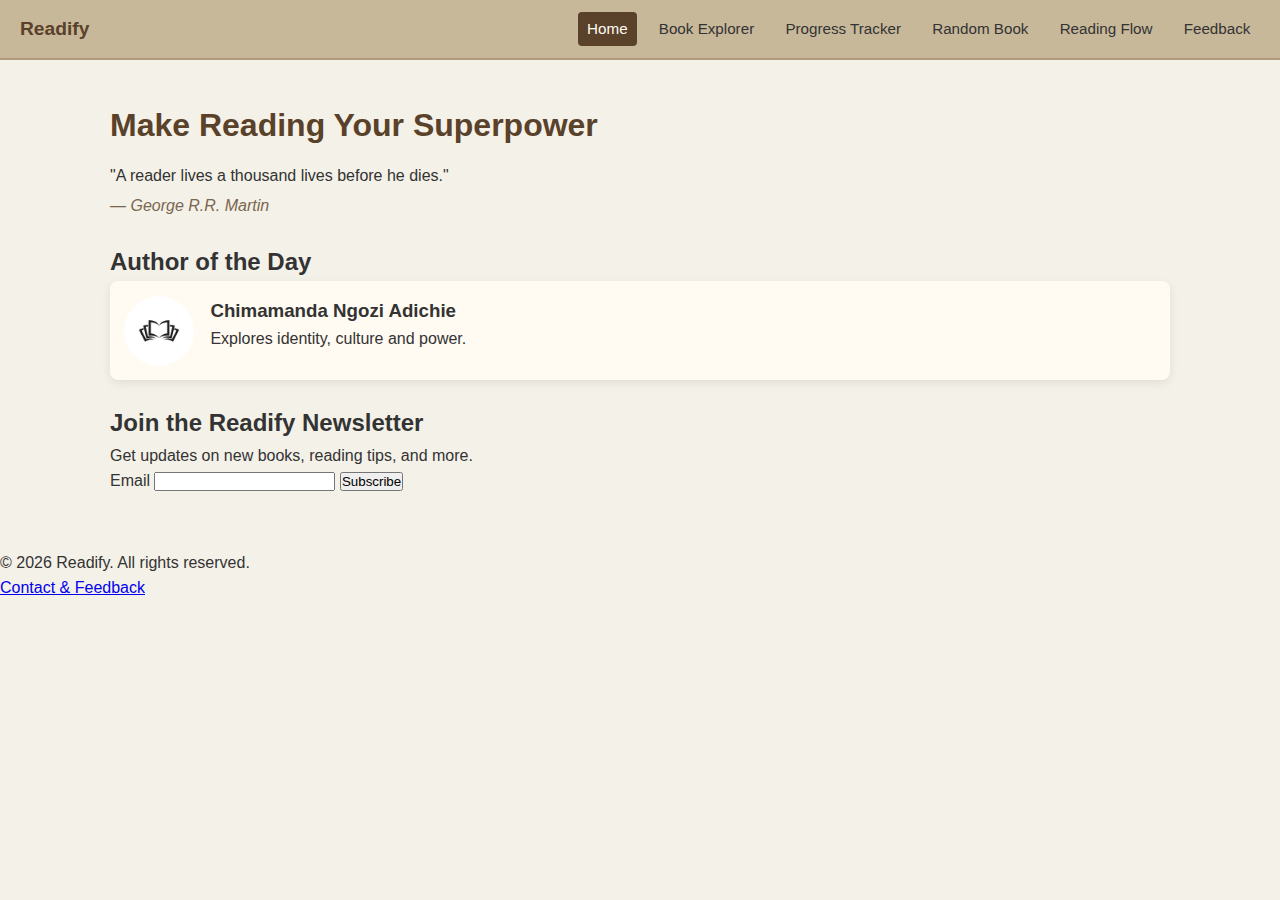
<file: index.html>
<!DOCTYPE html>
<html lang="en">
<head>
    <meta charset="UTF-8">
    <title>Readify | Home</title>
    <meta name="viewport" content="width=device-width, initial-scale=1.0">
    <meta name="description" content="Readify - Discover books, track your reading, and make reading fun.">
    <link rel="manifest" href="manifest.json">
    <link rel="icon" type="image/png" href="images/favicon-192.png">
    <link rel="stylesheet" href="css/style.css">
</head>
<body id="home-page">
<header class="site-header">
    <div class="logo">Readify</div>
    <nav class="main-nav" id="mainNav">
        <ul>
            <li><a href="index.html" class="active">Home</a></li>
            <li><a href="books.html">Book Explorer</a></li>
            <li><a href="tracker.html">Progress Tracker</a></li>
            <li><a href="random.html">Random Book</a></li>
            <li><a href="flow.html">Reading Flow</a></li>
            <li><a href="feedback.html">Feedback</a></li>
        </ul>
    </nav>
    <button class="nav-toggle" id="navToggle" aria-label="Toggle navigation">
        <span class="bar"></span>
        <span class="bar"></span>
        <span class="bar"></span>
    </button>
</header>

<main>
    <section class="hero reveal">
    <div class="hero-grid">
        <div class="hero-text">
            <h1>Make Reading Your Superpower</h1>
            <p id="quoteText" class="quote-text">Loading quote...</p>
            <p id="quoteBook" class="quote-book"></p>
        </div>
    </div>
</section>


    <section class="author-day reveal">
        <h2>Author of the Day</h2>
        <div class="author-card">
            <img src="images/author-placeholder.jpg" alt="Author of the day" class="author-image">
            <div class="author-info">
                <h3 id="authorName">Loading...</h3>
                <p id="authorBio">Please wait while we pick today’s author.</p>
            </div>
        </div>
    </section>

    <section class="newsletter reveal">
        <h2>Join the Readify Newsletter</h2>
        <p>Get updates on new books, reading tips, and more.</p>
        <form id="newsletterForm">
            <label for="newsletterEmail">Email</label>
            <input type="email" id="newsletterEmail" required>
            <button type="submit" class="btn">Subscribe</button>
        </form>
        <p id="newsletterMessage" class="form-message"></p>
    </section>
</main>

<footer class="site-footer">
    <p>&copy; <span id="yearSpan"></span> Readify. All rights reserved.</p>
    <p><a href="feedback.html">Contact & Feedback</a></p>
</footer>

<script src="js/main.js"></script>
</body>
</html>
</file>
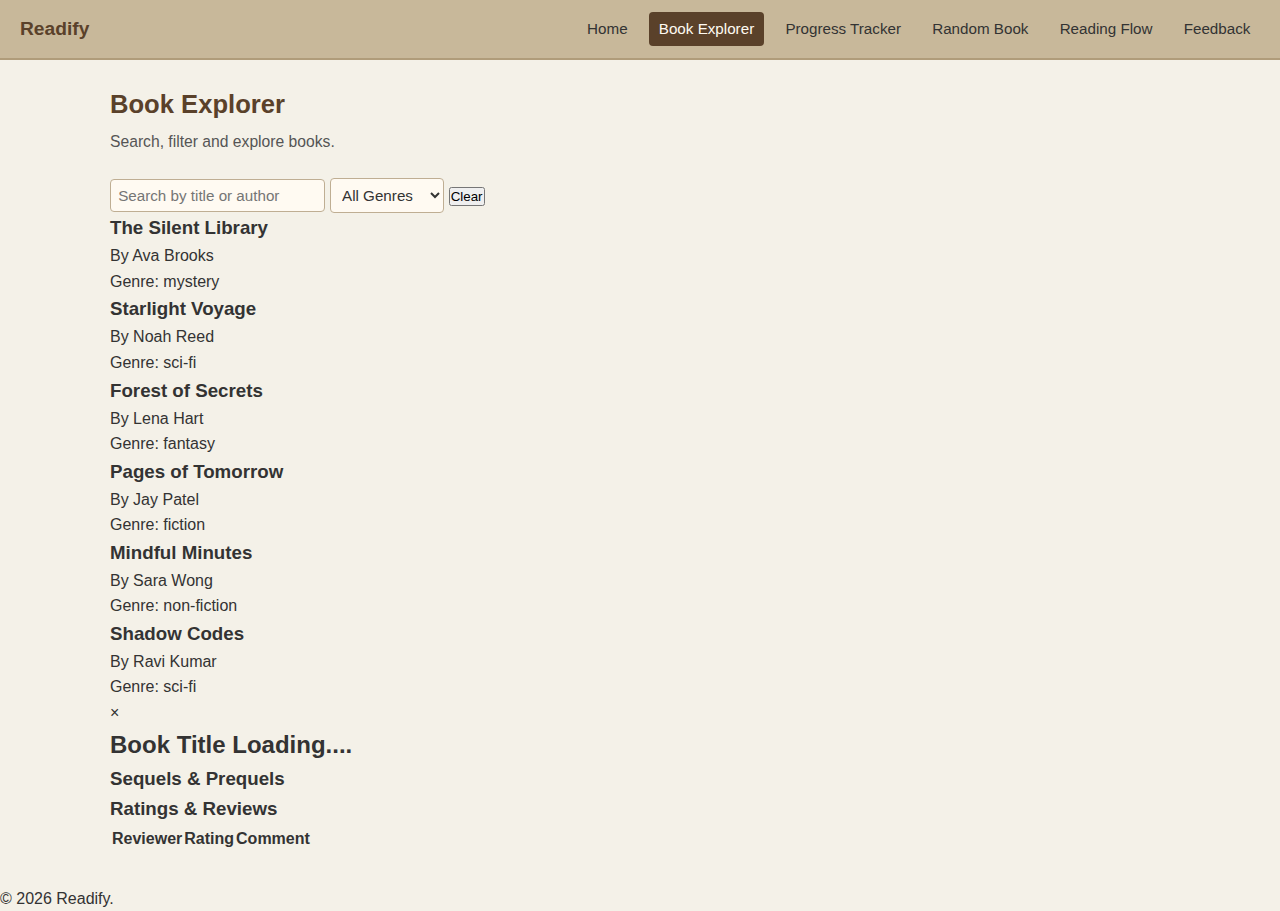
<file: book.html>
<!DOCTYPE html>
<html lang="en">
<head>
    <meta charset="UTF-8">
    <title>Readify | Book Explorer</title>
    <meta name="viewport" content="width=device-width, initial-scale=1.0">
    <meta name="description" content="Explore books by genre, title, and author on Readify.">
    <link rel="manifest" href="manifest.json">
    <link rel="icon" type="image/png" href="images/favicon-192.png">
    <link rel="stylesheet" href="css/style.css">
</head>
<body id="books-page">
<header class="site-header">
    <div class="logo">Readify</div>
    <nav class="main-nav" id="mainNav">
        <ul>
            <li><a href="index.html">Home</a></li>
            <li><a href="books.html" class="active">Book Explorer</a></li>
            <li><a href="tracker.html">Progress Tracker</a></li>
            <li><a href="random.html">Random Book</a></li>
            <li><a href="flow.html">Reading Flow</a></li>
            <li><a href="feedback.html">Feedback</a></li>
        </ul>
    </nav>
    <button class="nav-toggle" id="navToggle" aria-label="Toggle navigation">
        <span class="bar"></span>
        <span class="bar"></span>
        <span class="bar"></span>
    </button>
</header>

<main>
    <section class="page-header reveal">
        <h1>Book Explorer</h1>
        <p>Search, filter and explore books.</p>
    </section>

    <div class="book-filters reveal">
        <input type="text" id="searchInput" placeholder="Search by title or author">
        <select id="genreFilter">
            <option value="all">All Genres</option>
            <option value="fiction">Fiction</option>
            <option value="fantasy">Fantasy</option>
            <option value="sci-fi">Sci-Fi</option>
            <option value="mystery">Mystery</option>
            <option value="non-fiction">Non-Fiction</option>
        </select>
        <button id="clearFilters" class="btn-secondary">Clear</button>
    </div>

    <div class="book-grid reveal" id="bookGrid">
    </div>

    <div id="bookModal" class="modal">
        <div class="modal-content">
            <span id="modalClose" class="modal-close">&times;</span>
            <h2 id="modalTitle">Book Title Loading....</h2>
            <p id="modalAuthor"></p>
            <p id="modalSynopsis"></p>
            <h3>Sequels &amp; Prequels</h3>
            <ul id="modalSeriesList"></ul>
            <h3>Ratings &amp; Reviews</h3>
            <table class="ratings-table">
                <thead>
                <tr>
                    <th>Reviewer</th>
                    <th>Rating</th>
                    <th>Comment</th>
                </tr>
                </thead>
                <tbody id="modalRatingsBody">
                </tbody>
            </table>
        </div>
    </div>
</main>

<footer class="site-footer">
    <p>&copy; <span id="yearSpan"></span> Readify.</p>
</footer>

<script src="js/main.js"></script>
</body>
</html>
</file>
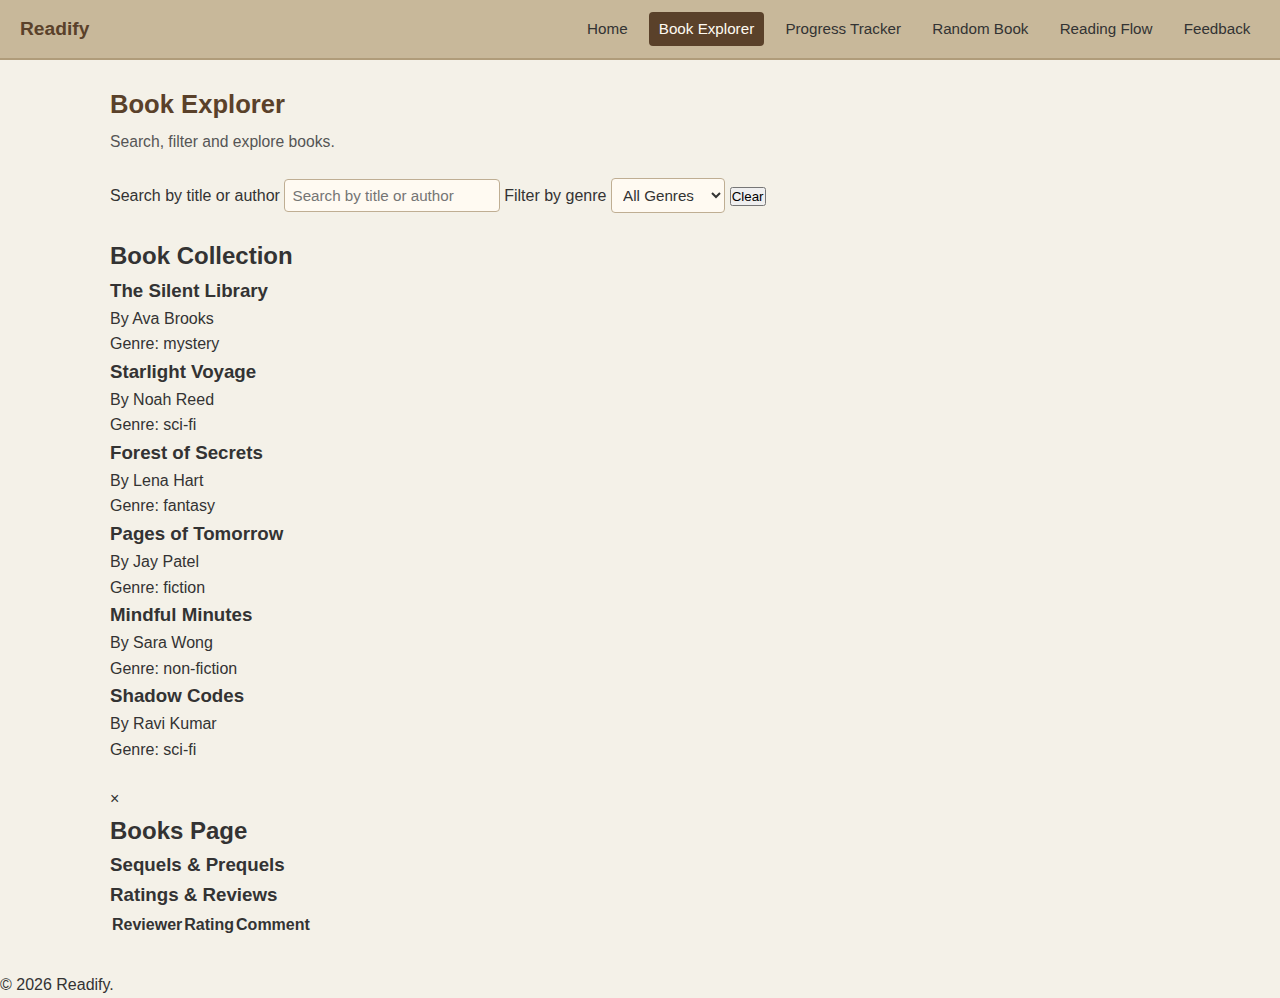
<file: books.html>
<!DOCTYPE html>
<html lang="en">
<head>
    <meta charset="UTF-8">
    <title>Readify | Book Explorer</title>
    <meta name="viewport" content="width=device-width, initial-scale=1.0">
    <meta name="description" content="Explore books by genre, title, and author on Readify.">
    <link rel="manifest" href="manifest.json">
    <link rel="icon" type="image/png" href="images/favicon-192.png">
    <link rel="stylesheet" href="css/style.css">
</head>
<body id="books-page">
<header class="site-header">
    <div class="logo">Readify</div>
    <nav class="main-nav" id="mainNav">
        <ul>
            <li><a href="index.html">Home</a></li>
            <li><a href="books.html" class="active">Book Explorer</a></li>
            <li><a href="tracker.html">Progress Tracker</a></li>
            <li><a href="random.html">Random Book</a></li>
            <li><a href="flow.html">Reading Flow</a></li>
            <li><a href="feedback.html">Feedback</a></li>
        </ul>
    </nav>
    <button class="nav-toggle" id="navToggle" aria-label="Toggle navigation">
        <span class="bar"></span>
        <span class="bar"></span>
        <span class="bar"></span>
    </button>
</header>

<main>
    <section class="page-header reveal">
        <h1>Book Explorer</h1>
        <p>Search, filter and explore books.</p>
    </section>

    <section class="book-filters reveal">
        <label for="searchInput" class="sr-only">Search by title or author</label>
        <input type="text" id="searchInput" placeholder="Search by title or author">
        
        <label for="genreFilter" class="sr-only">Filter by genre</label>
        <select id="genreFilter">
            <option value="all">All Genres</option>
            <option value="fiction">Fiction</option>
            <option value="fantasy">Fantasy</option>
            <option value="sci-fi">Sci-Fi</option>
            <option value="mystery">Mystery</option>
            <option value="non-fiction">Non-Fiction</option>
        </select>
        
        <button id="clearFilters" class="btn-secondary">Clear</button>
    </section>

    <h2 class="sr-only">Book Collection</h2>

    <section class="book-grid reveal" id="bookGrid">
    </section>

    <div id="bookModal" class="modal">
        <div class="modal-content">
            <span id="modalClose" class="modal-close">&times;</span>
            <h2 id="modalTitle">Books Page</h2>
            <p id="modalAuthor"></p>
            <p id="modalSynopsis"></p>
            <h3>Sequels &amp; Prequels</h3>
            <ul id="modalSeriesList"></ul>
            <h3>Ratings &amp; Reviews</h3>
            <table class="ratings-table">
                <thead>
                <tr>
                    <th scope="col">Reviewer</th> <th scope="col">Rating</th>
                    <th scope="col">Comment</th>
                </tr>
                </thead>
                <tbody id="modalRatingsBody">
                </tbody>
            </table>
        </div>
    </div>
</main>

<footer class="site-footer">
    <p>&copy; <span id="yearSpan"></span> Readify.</p>
</footer>

<script src="js/main.js"></script>
</body>
</html>
</file>
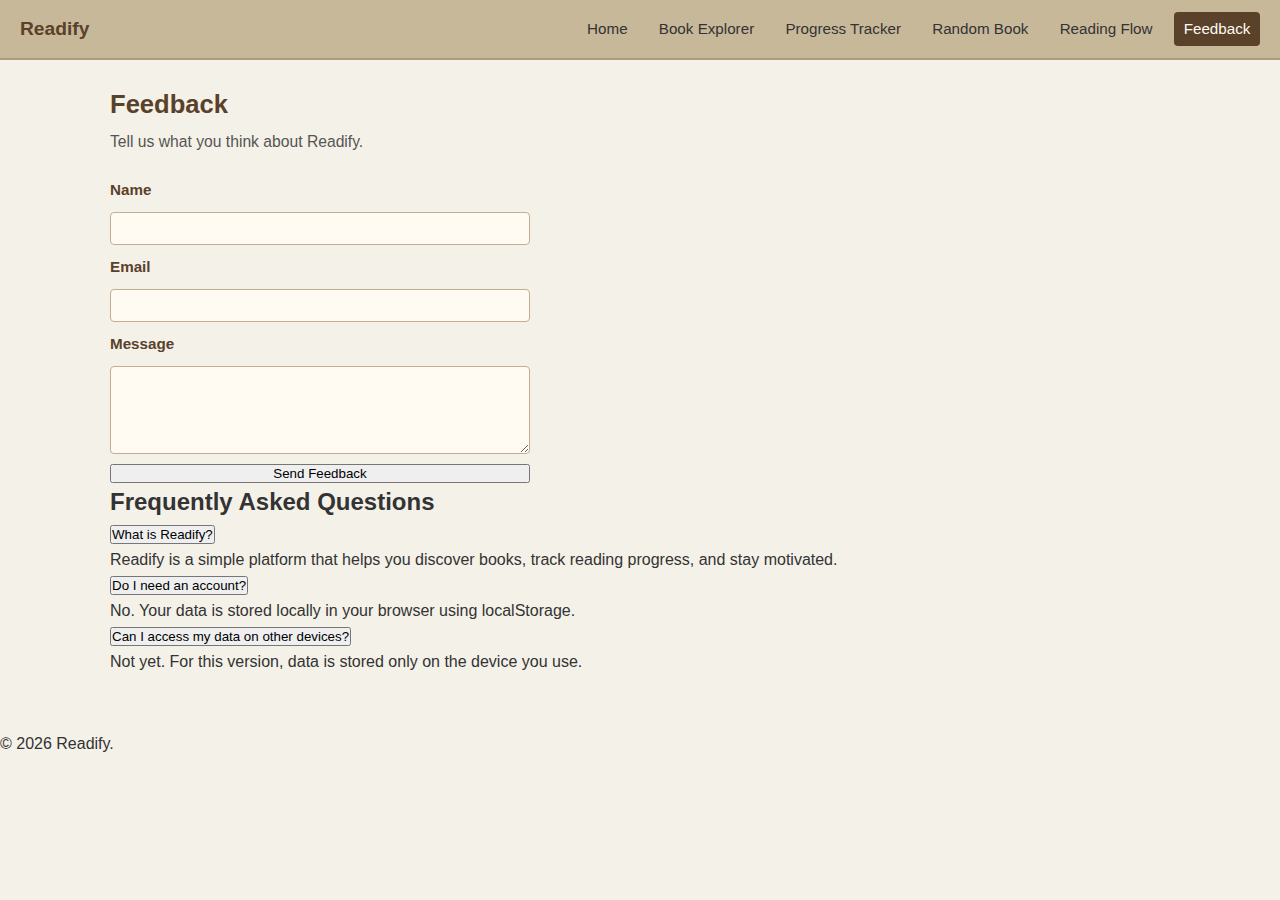
<file: feedback.html>
<!DOCTYPE html>
<html lang="en">
<head>
    <meta charset="UTF-8">
    <title>Readify | Feedback & FAQ</title>
    <meta name="viewport" content="width=device-width, initial-scale=1.0">
    <meta name="description" content="Send feedback to Readify and read common FAQs.">
    <link rel="manifest" href="manifest.json">
    <link rel="icon" type="image/png" href="images/favicon-192.png">
    <link rel="stylesheet" href="css/style.css">
</head>
<body id="feedback-page">
<header class="site-header">
    <div class="logo">Readify</div>
    <nav class="main-nav" id="mainNav">
        <ul>
            <li><a href="index.html">Home</a></li>
            <li><a href="books.html">Book Explorer</a></li>
            <li><a href="tracker.html">Progress Tracker</a></li>
            <li><a href="random.html">Random Book</a></li>
            <li><a href="flow.html">Reading Flow</a></li>
            <li><a href="feedback.html" class="active">Feedback</a></li>
        </ul>
    </nav>
    <button class="nav-toggle" id="navToggle" aria-label="Toggle navigation">
        <span class="bar"></span>
        <span class="bar"></span>
        <span class="bar"></span>
    </button>
</header>

<main>
    <section class="page-header reveal">
        <h1>Feedback</h1>
        <p>Tell us what you think about Readify.</p>
    </section>

    <div class="feedback-form-section reveal">
        <form id="feedbackForm" class="simple-form">
            <label for="feedbackName">Name</label>
            <input type="text" id="feedbackName" required>

            <label for="feedbackEmail">Email</label>
            <input type="email" id="feedbackEmail" required>

            <label for="feedbackMessage">Message</label>
            <textarea id="feedbackMessage" rows="4" required></textarea>

            <button type="submit" class="btn">Send Feedback</button>
        </form>
        <p id="feedbackStatus" class="form-message"></p>
    </div>

    <section class="faq-section reveal">
        <h2>Frequently Asked Questions</h2>

        <div class="faq-item">
            <button class="faq-question">What is Readify?</button>
            <div class="faq-answer">
                <p>Readify is a simple platform that helps you discover books, track reading progress, and stay motivated.</p>
            </div>
        </div>

        <div class="faq-item">
            <button class="faq-question">Do I need an account?</button>
            <div class="faq-answer">
                <p>No. Your data is stored locally in your browser using localStorage.</p>
            </div>
        </div>

        <div class="faq-item">
            <button class="faq-question">Can I access my data on other devices?</button>
            <div class="faq-answer">
                <p>Not yet. For this version, data is stored only on the device you use.</p>
            </div>
        </div>
    </section>
</main>

<footer class="site-footer">
    <p>&copy; <span id="yearSpan"></span> Readify.</p>
</footer>

<script src="js/main.js"></script>
</body>
</html>
</file>
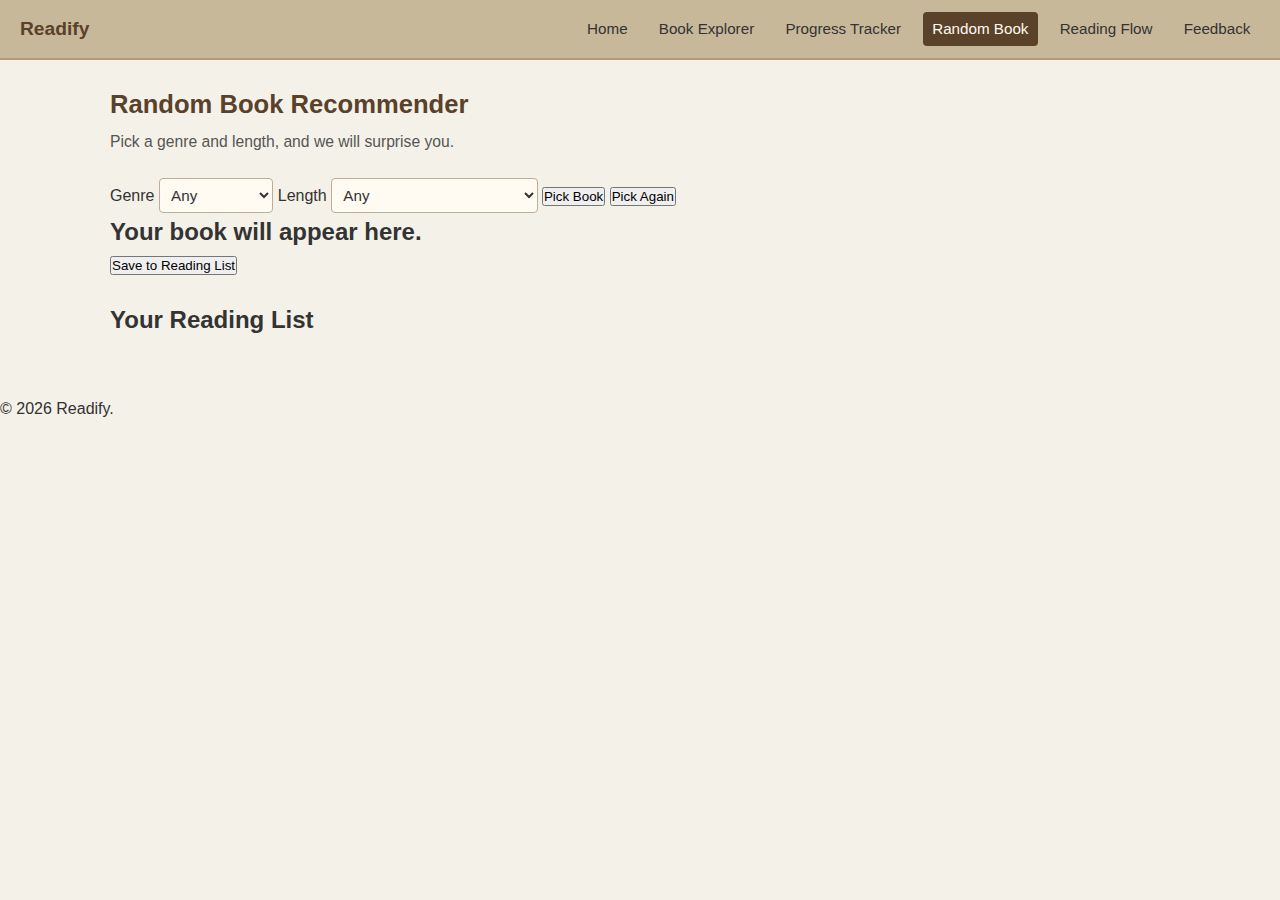
<file: random.html>
<!DOCTYPE html>
<html lang="en">
<head>
    <meta charset="UTF-8">
    <title>Readify | Random Book Recommender</title>
    <meta name="viewport" content="width=device-width, initial-scale=1.0">
    <meta name="description" content="Get a random book recommendation based on your preferences.">
    <link rel="manifest" href="manifest.json">
    <link rel="icon" type="image/png" href="images/favicon-192.png">
    <link rel="stylesheet" href="css/style.css">
</head>
<body id="random-page">
<header class="site-header">
    <div class="logo">Readify</div>
    <nav class="main-nav" id="mainNav">
        <ul>
            <li><a href="index.html">Home</a></li>
            <li><a href="books.html">Book Explorer</a></li>
            <li><a href="tracker.html">Progress Tracker</a></li>
            <li><a href="random.html" class="active">Random Book</a></li>
            <li><a href="flow.html">Reading Flow</a></li>
            <li><a href="feedback.html">Feedback</a></li>
        </ul>
    </nav>
    <button class="nav-toggle" id="navToggle" aria-label="Toggle navigation">
        <span class="bar"></span>
        <span class="bar"></span>
        <span class="bar"></span>
    </button>
</header>

<main>
    <section class="page-header reveal">
        <h1>Random Book Recommender</h1>
        <p>Pick a genre and length, and we will surprise you.</p>
    </section>

    <div class="random-controls reveal">
        <label for="randomGenre">Genre</label>
        <select id="randomGenre">
            <option value="any">Any</option>
            <option value="fiction">Fiction</option>
            <option value="fantasy">Fantasy</option>
            <option value="sci-fi">Sci-Fi</option>
            <option value="mystery">Mystery</option>
            <option value="non-fiction">Non-Fiction</option>
        </select>

        <label for="randomLength">Length</label>
        <select id="randomLength">
            <option value="any">Any</option>
            <option value="short">Short (&lt; 200 pages)</option>
            <option value="medium">Medium (200-400 pages)</option>
            <option value="long">Long (&gt; 400 pages)</option>
        </select>

        <button id="pickBookBtn" class="btn">Pick Book</button>
        <button id="pickAgainBtn" class="btn-secondary">Pick Again</button>
    </div>

    <section class="random-result reveal" id="randomResult">
        <h2 id="randomTitle">Your book will appear here.</h2>
        <p id="randomAuthor"></p>
        <p id="randomGenreText"></p>
        <button id="saveToListBtn" class="btn">Save to Reading List</button>
        <p id="randomMessage" class="form-message"></p>
    </section>

    <section class="reading-list reveal">
        <h2>Your Reading List</h2>
        <ul id="readingList"></ul>
    </section>
</main>

<footer class="site-footer">
    <p>&copy; <span id="yearSpan"></span> Readify.</p>
</footer>

<script src="js/main.js"></script>
</body>
</html>
</file>
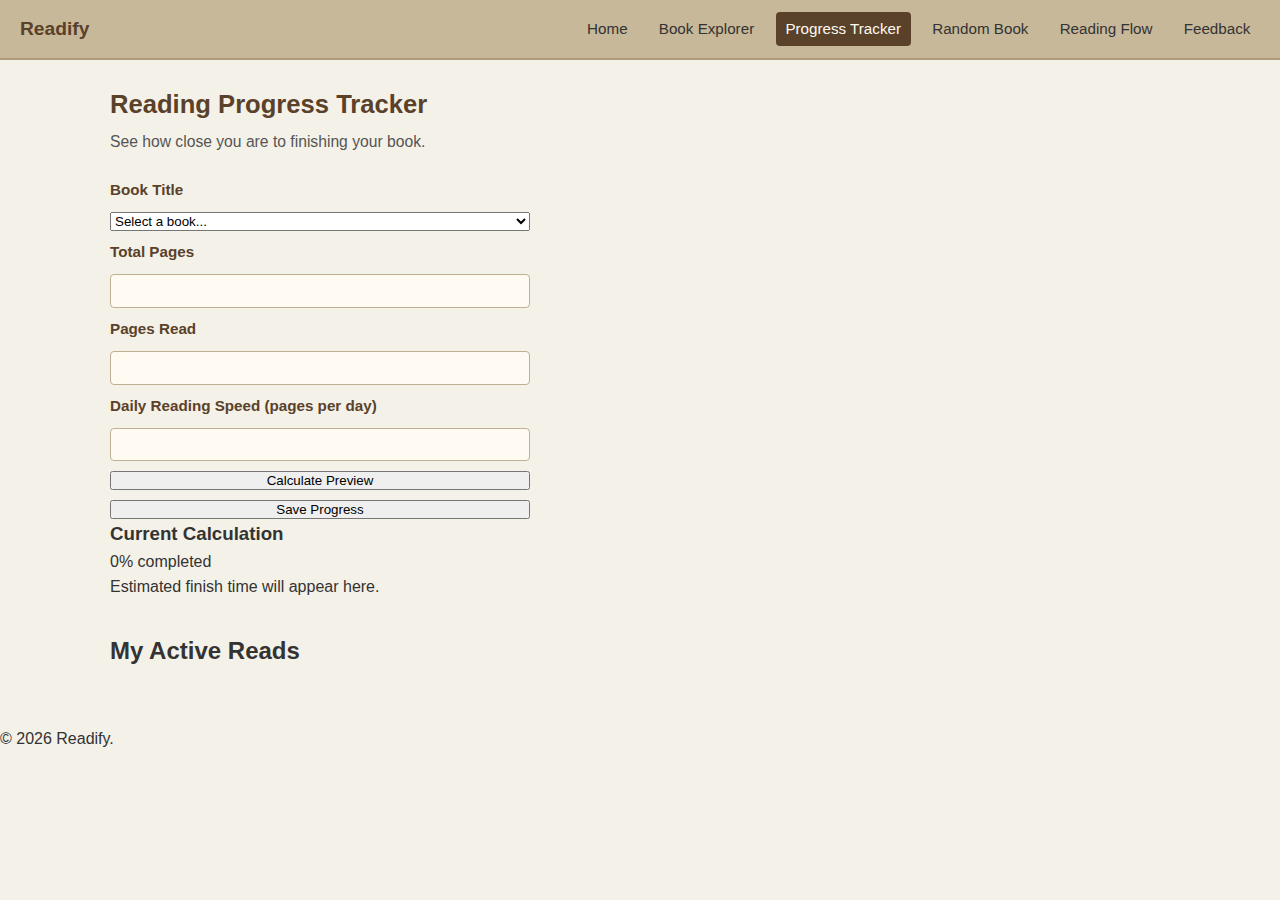
<file: tracker.html>
<!DOCTYPE html>
<html lang="en">
<head>
    <meta charset="UTF-8">
    <title>Readify | Reading Progress Tracker</title>
    <meta name="viewport" content="width=device-width, initial-scale=1.0">
    <meta name="description" content="Track your reading progress with Readify.">
    <link rel="manifest" href="manifest.json">
    <link rel="icon" type="image/png" href="images/favicon-192.png">
    <link rel="stylesheet" href="css/style.css">
</head>
<body id="tracker-page">
<header class="site-header">
    <div class="logo">Readify</div>
    <nav class="main-nav" id="mainNav">
        <ul>
            <li><a href="index.html">Home</a></li>
            <li><a href="books.html">Book Explorer</a></li>
            <li><a href="tracker.html" class="active">Progress Tracker</a></li>
            <li><a href="random.html">Random Book</a></li>
            <li><a href="flow.html">Reading Flow</a></li>
            <li><a href="feedback.html">Feedback</a></li>
        </ul>
    </nav>
    <button class="nav-toggle" id="navToggle" aria-label="Toggle navigation">
        <span class="bar"></span>
        <span class="bar"></span>
        <span class="bar"></span>
    </button>
</header>

<main>
    <section class="page-header reveal">
        <h1>Reading Progress Tracker</h1>
        <p>See how close you are to finishing your book.</p>
    </section>

    <section class="tracker-form-section reveal">
        <form id="trackerForm" class="simple-form">
            <label for="bookTitle">Book Title</label>
            <select id="bookTitle" required>
                <option value="" disabled selected>Select a book...</option>
                </select>

            <label for="totalPages">Total Pages</label>
            <input type="number" id="totalPages" min="1" required>

            <label for="pagesRead">Pages Read</label>
            <input type="number" id="pagesRead" min="0" required>

            <label for="dailyPages">Daily Reading Speed (pages per day)</label>
            <input type="number" id="dailyPages" min="1" required>

            <button type="submit" class="btn">Calculate Preview</button>
            <button type="button" id="saveProgressBtn" class="btn-secondary">Save Progress</button>
        </form>
        
        <p id="trackerMessage" class="form-message"></p>

        <div class="progress-wrapper reveal">
            <h3>Current Calculation</h3>
            <div class="progress-bar-container">
                <div class="progress-bar" id="progressBar"></div>
            </div>
            <p id="progressPercent">0% completed</p>
            <p id="finishEstimate">Estimated finish time will appear here.</p>
        </div>

        <div class="reveal" style="margin-top: 2rem;">
            <h2>My Active Reads</h2>
            <ul id="trackedList" class="book-progress-list"></ul>
        </div>
    </section>
</main>

<footer class="site-footer">
    <p>&copy; <span id="yearSpan"></span> Readify.</p>
</footer>

<script src="js/main.js"></script>
</body>
</html>
</file>
<file: css/style.css>
* {
    box-sizing: border-box;
    margin: 0;
    padding: 0;
}


html {
    scroll-behavior: smooth;
}

body {
    font-family: Arial, sans-serif;
    background-color: #f4f1e8;  /* Soft paper beige */
    color: #333333;             /* Calm dark grey */
    line-height: 1.6;
}

/* Layout containers */
main {
    max-width: 1100px;
    margin: 0 auto;
    padding: 1.5rem 1.25rem 2rem;
}

section {
    margin-bottom: 1.5rem;
}

/* Header */
.site-header {
    display: flex;
    justify-content: space-between;
    align-items: center;
    background: #c8b89a; /* Muted warm beige */
    padding: 0.75rem 1.25rem;
    position: sticky;
    top: 0;
    z-index: 100;
    border-bottom: 2px solid #b09c7a;
}

.logo {
    font-weight: bold;
    font-size: 1.2rem;
    color: #5a412a; /* Coffee brown */
}

/* Navigation */
.main-nav ul {
    display: flex;
    list-style: none;
    gap: 0.75rem;
}

.main-nav a {
    display: inline-block;
    color: #333333;
    text-decoration: none;
    padding: 0.3rem 0.6rem;
    border-radius: 4px;
    font-size: 0.95rem;
    transition: background 0.2s, color 0.2s;
}

.main-nav a:hover,
.main-nav a.active {
    background: #5a412a; /* Dark coffee brown */
    color: #fffaf2;      /* Light cream */
}

.nav-toggle {
    display: none;
    flex-direction: column;
    gap: 4px;
    background: none;
    border: none;
    cursor: pointer;
}

.nav-toggle .bar {
    width: 20px;
    height: 2px;
    background: #333333;
}

/* Hero */
.hero {
    margin-top: 1rem;
}

.hero-grid {
    display: grid;
    grid-template-columns: 1.2fr 1fr;
    gap: 1.5rem;
    align-items: center;
}

.hero-text h1 {
    font-size: 2rem;
    margin-bottom: 0.75rem;
    color: #5a412a;
}

.quote-text {
    font-size: 1rem;
    margin-bottom: 0.3rem;
}

.quote-book {
    font-style: italic;
    color: #7a664f;
}

.hero-image img {
    width: 100%;
    border-radius: 8px;
    box-shadow: 0 4px 16px rgba(0,0,0,0.15);
}

/* Page headers */
.page-header h1 {
    font-size: 1.6rem;
    margin-bottom: 0.25rem;
    color: #5a412a;
}

.page-header p {
    font-size: 0.98rem;
    color: #555555;
}

/* Author of the day card */
.author-card {
    display: flex;
    gap: 1rem;
    background: #fffaf2;
    border-radius: 8px;
    padding: 0.9rem;
    box-shadow: 0 3px 10px rgba(0,0,0,0.08);
}

.author-image {
    width: 70px;
    height: 70px;
    border-radius: 50%;
    object-fit: cover;
}

/* Forms */
.simple-form {
    display: flex;
    flex-direction: column;
    gap: 0.6rem;
    max-width: 420px;
}

.simple-form label {
    font-weight: bold;
    font-size: 0.95rem;
    color: #5a412a;
}

.simple-form input,
.simple-form textarea,
.book-filters input,
.book-filters select,
.random-controls select {
    padding: 0.45rem;
    border-radius: 4px;
    border: 1px solid #bfae93;
    background: #fffaf2;
    color: #333333;
    font-size: 0.95rem;
}
</file>
